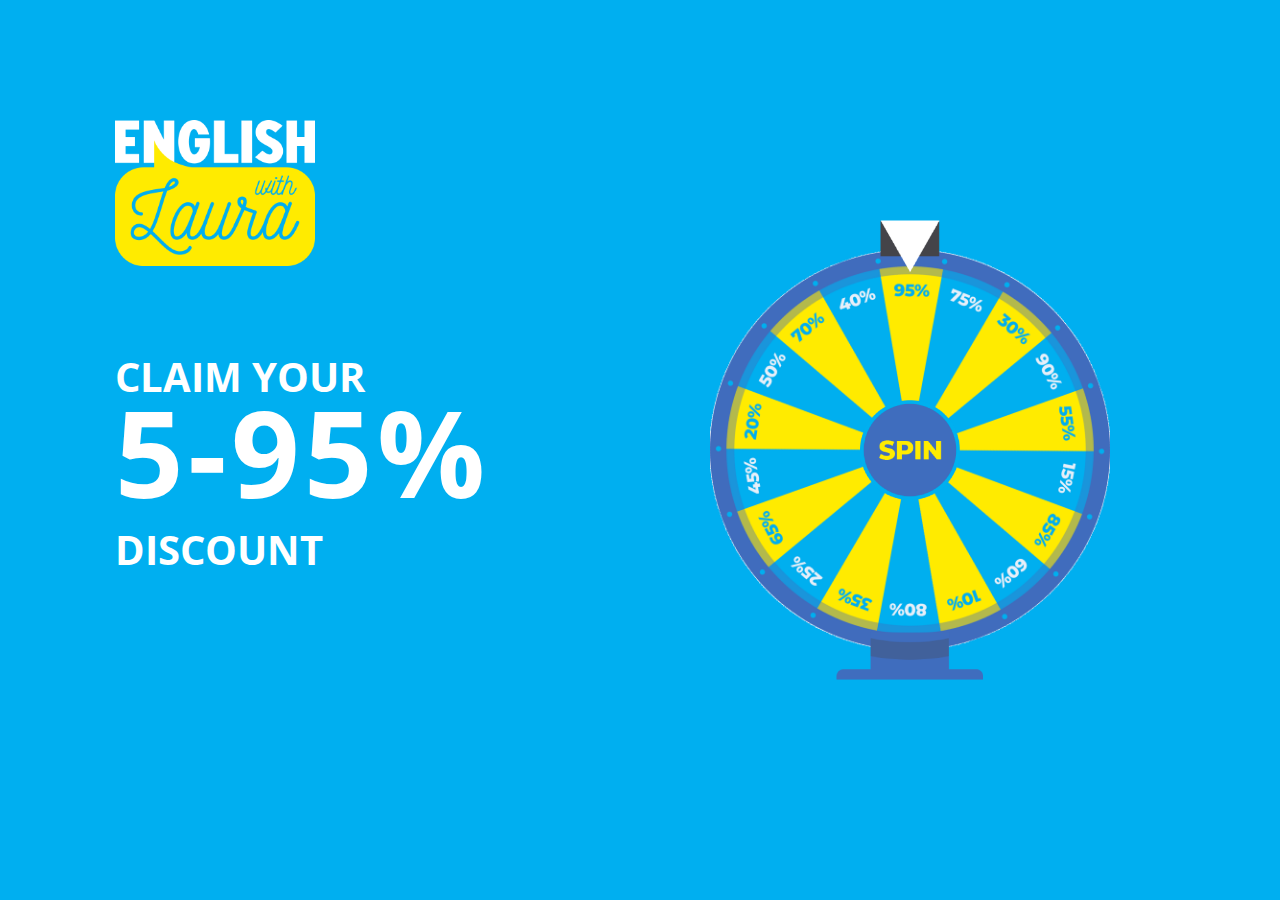
<file: index.html>
<!DOCTYPE html>
<html lang="en">
  <head>
    <meta charset="UTF-8" />
    <meta http-equiv="X-UA-Compatible" content="IE=edge" />
    <meta name="viewport" content="width=device-width, initial-scale=1.0" />
    <link rel="stylesheet" href="./style.css" />
    <link rel="stylesheet" href="./checkmark.css" />
    <link rel="stylesheet" href="./text-animate.css" />
    <title>Document</title>
  </head>
  <body>
    <div class="banner" id="banner">
      <div class="column logo-container">
        <img
          class="logo"
          src="./assets/logo.png"
          width="290px"
          height="210px"
          alt="logo"
        />
        <div class="discount-text">
          <span> CLAIM YOUR </span> <br />
          <!-- <p id="percents" class="percents">5-95%</p> -->
          <p id="percents" class="percents">
            <span>5</span> <span>-</span> <span>9</span> <span>5</span>
            <span>%</span>
          </p>
          <br />
          <span>DISCOUNT</span>
        </div>
      </div>
      <div class="column fortuna-container">
        <img src="./assets/spin.png" alt="" class="spin" onclick="openGame()" />
        <div class="desk"></div>
        <img src="./assets/circle.png" class="circle" alt="" id="circle" />
      </div>
    </div>

    <div class="game-container" id="game-container">
      <iframe
        src="http://unbecoming-authority.surge.sh"
        name="game"
        frameborder="0"
      ></iframe>
      <div class="form-container">
        <form onsubmit="handleSubmit(event)">
          <input type="reset" value="Reset" id="reset" />
          <div class="form-row">
            <div class="form-column-left"></div>
            <div class="form-column-right">
              <p>
                WHERE SHOULD WE <br />
                SEND YOUR DISCOUNT CODE?
              </p>
            </div>
          </div>
          <div class="form-row">
            <div class="form-column-left">
              <label for="name">Name</label>
            </div>
            <div class="form-column-right">
              <input type="text" id="name" name="name" required />
            </div>
          </div>
          <div class="form-row">
            <div class="form-column-left">
              <label for="surname">Surname</label>
            </div>
            <div class="form-column-right">
              <input type="text" id="surname" name="surname" required />
            </div>
          </div>
          <div class="form-row">
            <div class="form-column-left">
              <label for="email">Email</label>
            </div>
            <div class="form-column-right">
              <input type="email" id="email" name="email" required />
            </div>
          </div>
          <div class="form-row">
            <div class="form-column-left">
              <div class="rad-label" onclick="toggleRadioButton()">
                <input type="radio" class="rad-input" name="rad" id="rad" />
                <div class="rad-design"></div>
                <span class="checkmark"></span>
              </div>
            </div>
            <div class="form-column-right">
              <label for="email-checkbox" class="agreement-text">
                Agree to get the discount and only 1 email per month</label
              >
            </div>
          </div>
          <div class="form-row">
            <div class="form-column-left">
              <button>SPIN</button>
            </div>
          </div>
        </form>
      </div>
    </div>
    <script src="main.js"></script>
  </body>
</html>
</file>
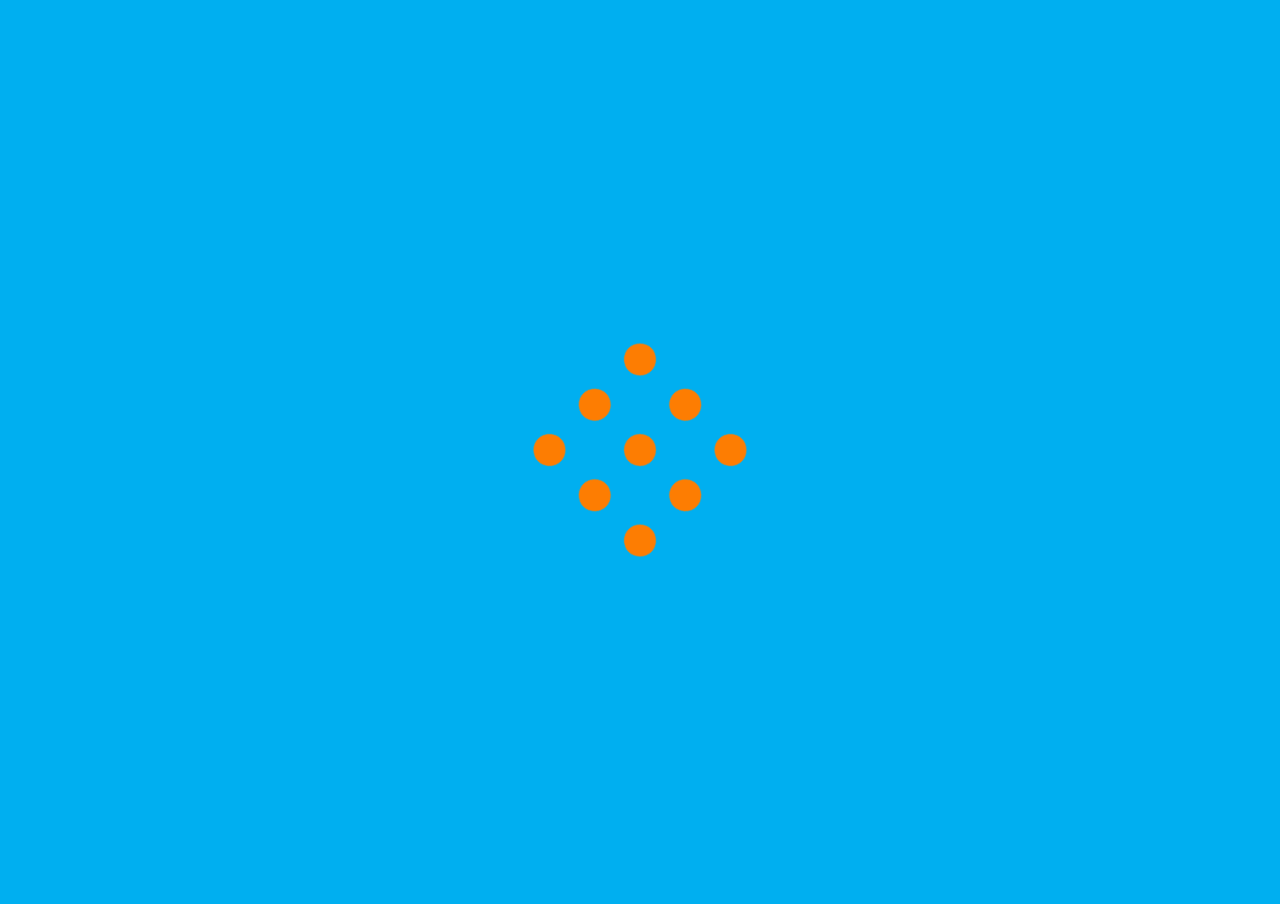
<file: spin/index.html>
<!doctype html><html><head><script>window.window.globals = window.window.globals || {}</script><meta charset="UTF-8"/><meta name="mobile-web-app-capable" content="yes"/><meta name="apple-mobile-web-app-capable" content="yes"/><meta name="apple-mobile-web-app-status-bar-style" content="black-translucent"/><meta name="viewport" content="initial-scale=1,maximum-scale=1,minimum-scale=1,user-scalable=no,width=device-width,viewport-fit=cover"><title></title><style>* {
      margin: 0;
      padding: 0;
    }
  
    html,
    body {
      width: 100%;
      height: 100%;
      overflow: hidden;
      background-color: #00aff0;
      box-sizing: border-box;
    }
  
    #game_div {
      background-color: #00aff0;
      position: absolute;
      width: 100%;
      height: 100%;
    }
  
    #game_canvas {
      width: 100%;
      height: 100%;
    }
  
    .fadeIn {
      opacity: 1;
      transition: opacity 0.4s;
    }
  
    .fadeOut {
      opacity: 0;
      transition: opacity 0.4s;
    }
  
    .invisible {
      opacity: 0;
    }</style><script defer="defer" src="splash.js"></script><script defer="defer" src="assets.js"></script><script defer="defer" src="app.js"></script></head><body><div id="game_div"><canvas id="game_canvas"></canvas></div><div id="splash_screen" style="display: none"><div class="dot_container"><div id="a" class="dot"></div><div id="b" class="dot"></div><div id="c" class="dot"></div><div id="d" class="dot"></div><div id="e" class="dot"></div><div id="f" class="dot"></div><div id="g" class="dot"></div><div id="h" class="dot"></div><div id="i" class="dot"></div></div></div></body></html>
</file>
<file: style.css>
@font-face {
  font-family: lato-regular;
  src: url(./assets/lato/Lato-Regular.ttf);
}

@font-face {
  font-family: lato-bold;
  src: url(./assets/lato/Lato-Bold.ttf);
}
@font-face {
  font-family: lato-heavy;
  src: url(./assets/lato/Lato-Heavy.ttf);
}

@font-face {
  font-family: opensans-extrabold;
  src: url(./assets/opensans/OpenSans-ExtraBold.ttf);
}

@font-face {
  font-family: opensans-regular;
  src: url(./assets/opensans/OpenSans-Regular.ttf);
}
@font-face {
  font-family: opensans-bold;
  src: url(./assets/opensans/OpenSans-Bold.ttf);
}

html {
  height: 100%;
}
body {
  height: 100%;
  margin: 0;
  font-family: lato-regular;
  overflow: hidden;
}
#reset {
  position: absolute;
  z-index: -1;
  visibility: hidden;
}
.banner {
  background-color: #00aff0;
  display: flex;
  height: 100%;
}

.logo-container {
  padding-left: 9%;
  width: 50%;
}
.logo {
  margin-top: 220px;
  width: 300px;
}

.fortuna-container {
  display: flex;
  justify-content: center;
  box-sizing: border-box;
  align-items: center;
  width: 50%;
  padding-right: 400px;
  height: 100%;
}
.fortuna-container .desk {
  background-image: url("./assets/desk.png");
  background-position: center;
  background-repeat: no-repeat;
  background-size: contain;
  z-index: 2;
  position: relative;
  width: 100%;
  height: 950px;
}
.fortuna-container .circle {
  height: 832px;
  position: absolute;
  z-index: 1;
  animation-name: spin;
  animation-duration: 2000ms;
  animation-iteration-count: infinite;
  animation-timing-function: ease-in-out;
}

.stop {
  animation-play-state: paused;
}

.start {
  animation-play-state: running;
}
.fortuna-container .spin {
  align-self: center;
  position: absolute;
  z-index: 3;
  cursor: pointer;
}

@keyframes spin {
  from {
    transform: rotate(0deg);
  }
  to {
    transform: rotate(360deg);
  }
}

.discount-text {
  margin-top: 100px;
  font-family: opensans-bold;
}
.discount-text > span {
  color: white;
  font-size: 100px;
}
.discount-text > .percents {
  margin: 0;
  color: white;
  line-height: 0.8;
}

.discount-text > .percents > span {
  display: inline-block;
  font-size: 270px;
}

.game-container {
  background-color: #00aff0;
  position: relative;
  height: 100%;
  display: none;
  justify-content: center;
  align-items: center;
}

.game-container img {
  position: absolute;
  top: 220px;
  left: 120px;
}

.form-container {
  background-image: url("./assets/fortuna.png");
  background-size: contain;
  display: flex;
  background-position: center;
  background-repeat: no-repeat;
  width: auto;
  justify-content: center;
  align-items: center;
  padding: 120px;
}

form {
  padding: 100px;
  background: white;
  width: 100%;
  border-radius: 20px;
  padding: 50px;
  box-sizing: border-box;
}

.form-column-left {
  width: 20%;
  align-items: center;
  justify-content: flex-start;
  display: flex;
}
.form-column-right {
  width: 830px;
  padding-left: 20px;
}

.form-column-right p {
  color: #416dbd;
  font-weight: bold;
  font-size: 44px;
  font-family: opensans-extrabold;
  margin: 0;
}
.form-row {
  display: flex;
  width: 100%;
  height: auto;
}

form input {
  width: 100%;
  border: 2px solid #416dbd;
  font-size: 28px;
  width: 90%;
  border-radius: 10px;
  padding: 10px;
}

form label {
  text-align: center;
  color: #416dbd;
  font-size: 36px;
  display: inline-block;
}
.form-column-right > label {
  color: #416dbd;
  font-size: 28px;
}

.form-row:not(:last-child) {
  margin-bottom: 50px;
}

form button {
  margin-top: 20px;
  padding: 10px 40px;
  box-sizing: border-box;
  background: #416dbd;
  color: #ffeb00;
  cursor: pointer;
  font-size: 34px;
  border: none;
  border-radius: 10px;
  font-family: opensans-bold;
  font-weight: bold;
}

iframe {
  visibility: hidden;
  z-index: -1;
  position: absolute;
  width: 100%;
  height: 100%;
}
.agreement-text {
  align-self: center;
  height: 100%;
  display: flex;
  align-items: center;
}
@media screen and (max-width: 2200px) {
  .game-container img {
    top: 200px;
    width: 200px;
    height: auto;
  }
}

@media screen and (max-width: 1920px) {
  .logo {
    margin-top: 120px;
    width: 200px;
    height: auto;
  }
  .fortuna-container {
    margin-top: 0;
    height: 100%;
  }
  .fortuna-container .desk {
    height: 680px;
  }
  .fortuna-container .circle {
    height: 580px;
  }
  .discount-text {
    margin-top: 15vh;
  }
  .discount-text > .percents > span {
    font-size: 200px;
  }
  .discount-text > span {
    font-size: 70px;
  }
  .form-column-right p {
    font-size: 34px;
  }
  .form-container {
    padding: 90px;
  }
  form {
    width: 80%;
  }
  form label {
    font-size: 28px;
  }
  form input {
    padding: 10px;
    font-size: 18px;
  }
  .form-column-right > label {
    font-size: 22px;
  }
  .form-row:not(:last-child) {
    margin-bottom: 30px;
  }
  form button {
    padding: 8px 34px;
    font-size: 36px;
    margin-top: 10px;
  }
  .game-container img {
    top: 80px;
    width: 150px;
    left: 100px;
    height: auto;
  }
}

@media screen and (max-width: 1600px) {
  .discount-text {
    margin-top: 130px;
  }
  .discount-text > .percents span {
    font-size: 160px;
  }
  .discount-text > span {
    font-size: 60px;
  }
  form label {
    font-size: 22px;
  }
  form input {
    padding: 10px;
    font-size: 18px;
    border-radius: 6px;
  }
  .form-column-right p {
    font-size: 32px;
  }
  .form-column-right > label {
    font-size: 16px;
  }
  .form-row:not(:last-child) {
    margin-bottom: 30px;
  }
  form button {
    padding: 10px 30px;
    font-size: 16px;
    border-radius: 6px;
  }
}

@media screen and (max-width: 1366px) {
  .discount-text {
    margin-top: 80px;
  }
  .discount-text > .percents span {
    font-size: 120px;
  }
  .discount-text > span {
    font-size: 40px;
  }
  .fortuna-container .circle {
    height: 400px;
  }
  .fortuna-container .desk {
    height: 460px;
  }
  .fortuna-container .spin {
    height: 100px;
  }
}

@media screen and (max-width: 2300px) {
  .fortuna-container {
    padding-right: 150px;
  }
}
</file>
<file: checkmark.css>
/* MAIN */
/* =============================================== */
.rad-label {
  display: flex;
  align-items: center;
  border-radius: 4px;
  width: 55px;
  height: 55px;
  justify-content: center;
  align-items: center;
  cursor: pointer;
  background: white;
  border: 2px solid #416dbd;
}

.rad-input {
  position: absolute;
  left: 0;
  top: 0;
  width: 1px;
  height: 1px;
  opacity: 0;
  z-index: -1;
}

.rad-design {
  width: 16px;
  height: 16px;
  border-radius: 100px;

  background: #00aff0;
  position: relative;
}

.rad-design::before {
  content: "";

  display: inline-block;
  width: inherit;
  height: inherit;
  border-radius: inherit;

  background: hsl(0, 0%, 90%);
  transform: scale(1.1);
  transition: 0.3s;
}

.rad-input:checked + .rad-design::before {
  transform: scale(0);
}

@media screen and (max-width: 1600px) {
  .rad-label {
    width: 40px;
    height: 40px;
  }
}
</file>
